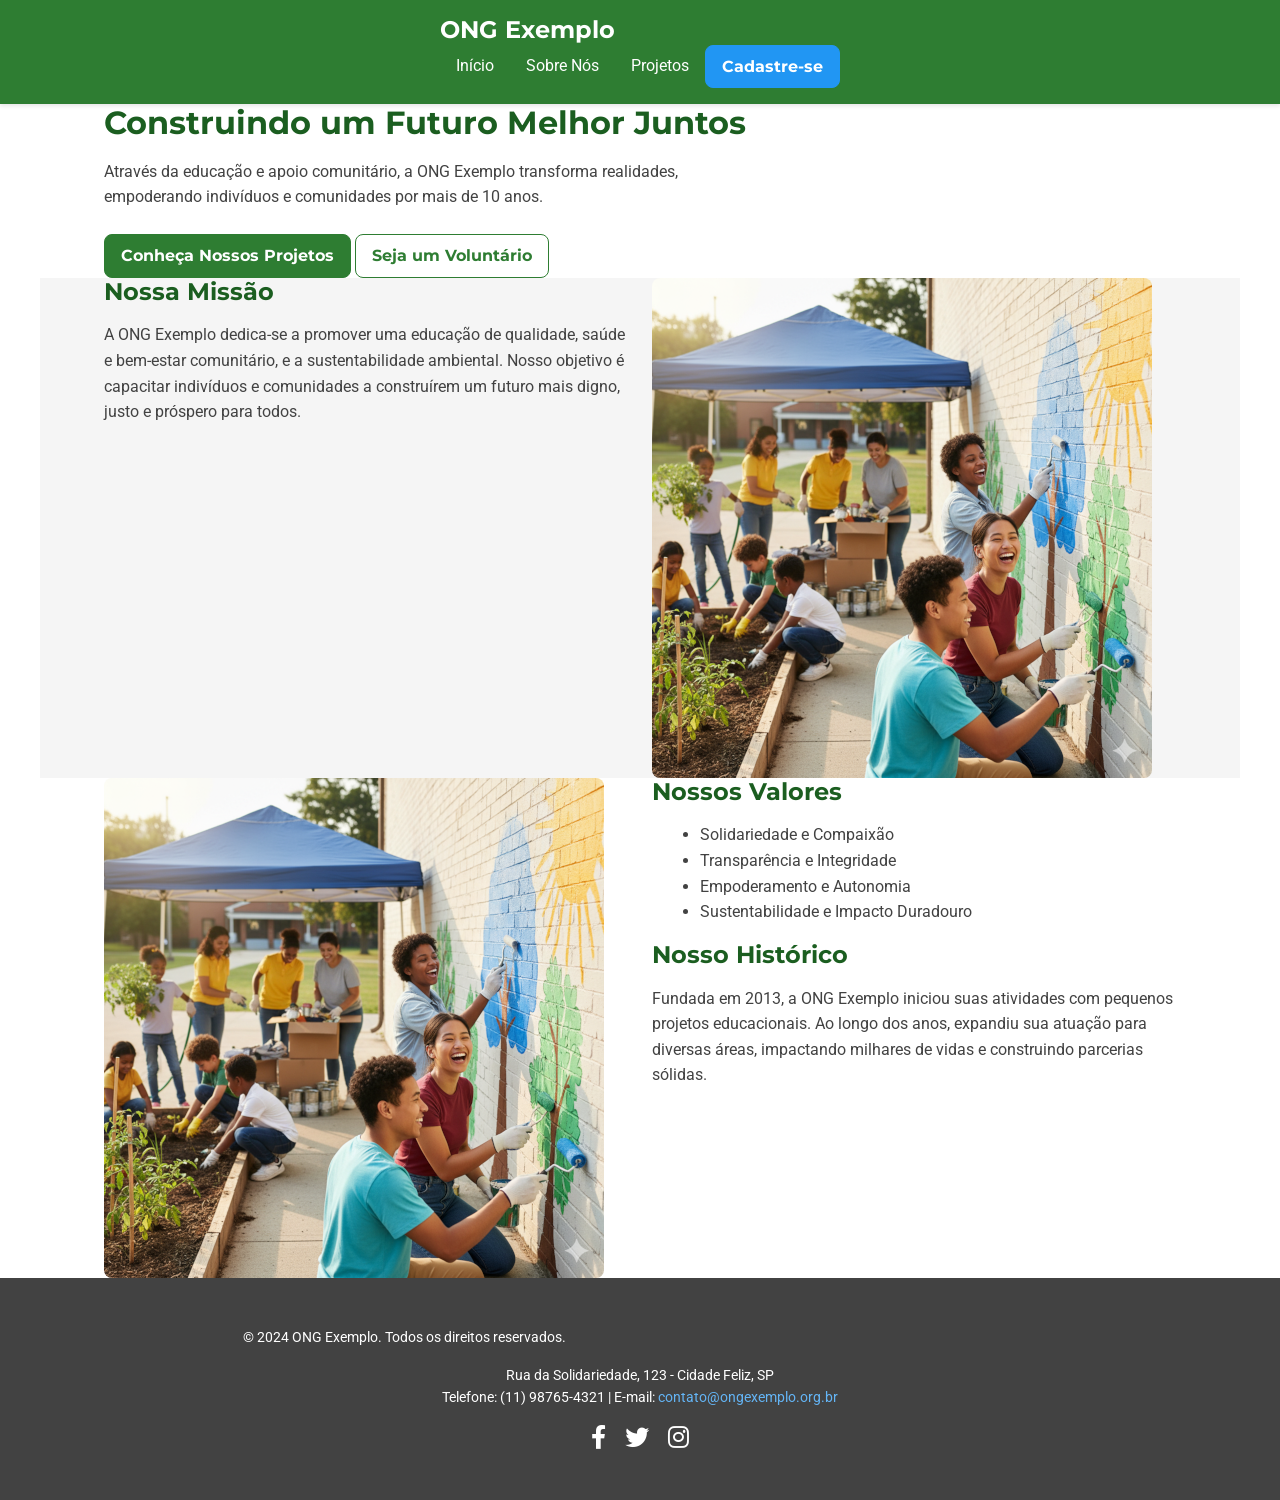
<file: index.html>
<!DOCTYPE html>
<html lang=pt-BR>
<head>
<meta charset=UTF-8>
<meta name=viewport content="width=device-width, initial-scale=1.0">
<title>ONG Exemplo: Transformando Vidas</title>
<link rel=stylesheet href=css/style.css>
<link rel=preconnect href=https://fonts.googleapis.com>
<link rel=preconnect href=https://fonts.gstatic.com crossorigin>
<link href="https://fonts.googleapis.com/css2?family=Montserrat:wght@400;700&family=Roboto:wght@400;500;700&display=swap" rel=stylesheet>
<link rel=stylesheet href=https://cdnjs.cloudflare.com/ajax/libs/font-awesome/6.0.0-beta3/css/all.min.css>
</head>
<body>
<header>
<div class="container flex-group--space-between">
<h1><a href=#home>ONG Exemplo</a></h1>
<nav>
<button class=hamburger-menu aria-label="Abrir menu de navegação">
<i class="fas fa-bars"></i>
</button>
<ul>
<li><a href=#home>Início</a></li>
<li><a href=#sobre-nos>Sobre Nós</a></li>
<li><a href=#projetos>Projetos</a></li>
<li><a href=#cadastro class="btn btn-secondary">Cadastre-se</a></li>
</ul>
</nav>
</div>
</header>
<main id=app-main role=main>
</main>
<footer>
<div class="container flex-group--space-between flex-group--column">
<p>&copy; 2024 ONG Exemplo. Todos os direitos reservados.</p>
<address>
Rua da Solidariedade, 123 - Cidade Feliz, SP<br>
Telefone: (11) 98765-4321 | E-mail: <a href=mailto:contato@ongexemplo.org.br>contato@ongexemplo.org.br</a>
</address>
<div class=social-media>
<a href=# class="fa-brands fa-facebook-f" aria-label="Visite nossa página no Facebook"></a>
<a href=# class="fa-brands fa-twitter" aria-label="Siga-nos no Twitter"></a>
<a href=# class="fa-brands fa-instagram" aria-label="Veja nosso perfil no Instagram"></a>
</div>
</div>
</footer>
<template id=template-home>
<section id=hero class=container>
<div class="grid-container flex-group--center">
<div class="col-md-12 col-lg-8">
<h2>Construindo um Futuro Melhor Juntos</h2>
<p>Através da educação e apoio comunitário, a ONG Exemplo transforma realidades, empoderando indivíduos e comunidades por mais de 10 anos.</p>
<div class="flex-group--center action-buttons">
<a href=#projetos class="btn btn-primary">Conheça Nossos Projetos</a>
<a href=#cadastro class="btn btn-outline-primary">Seja um Voluntário</a>
</div>
</div>
</div>
</section>
<section id=missao class=container>
<div class=grid-container>
<div class="col-md-12 col-lg-6">
<h3>Nossa Missão</h3>
<p>A ONG Exemplo dedica-se a promover uma educação de qualidade, saúde e bem-estar comunitário, e a sustentabilidade ambiental. Nosso objetivo é capacitar indivíduos e comunidades a construírem um futuro mais digno, justo e próspero para todos.</p>
</div>
<div class="col-md-12 col-lg-6">
<img src=img/equipe-voluntarios.png alt="Grupo de voluntários trabalhando juntos" loading=lazy>
</div>
</div>
</section>
<section id=valores-historico class=container>
<div class=grid-container>
<div class="col-md-12 col-lg-6">
<img src=img/equipe-voluntarios.png alt="Pessoas diversas sorrindo e se ajudando" loading=lazy>
</div>
<div class="col-md-12 col-lg-6">
<h3>Nossos Valores</h3>
<ul>
<li>Solidariedade e Compaixão</li>
<li>Transparência e Integridade</li>
<li>Empoderamento e Autonomia</li>
<li>Sustentabilidade e Impacto Duradouro</li>
</ul>
<h3>Nosso Histórico</h3>
<p>Fundada em 2013, a ONG Exemplo iniciou suas atividades com pequenos projetos educacionais. Ao longo dos anos, expandiu sua atuação para diversas áreas, impactando milhares de vidas e construindo parcerias sólidas.</p>
</div>
</div>
</section>
</template>
<template id=template-sobre-nos>
<section id=sobre-nos-content class=container>
<h2 class=text-center>Sobre Nós</h2>
<p class=text-center>Conheça mais sobre a história, a equipe e os princípios que movem a ONG Exemplo.</p>
<div class=grid-container>
<div class=col-md-12>
<h3>Quem Somos</h3>
<p>A ONG Exemplo é uma organização sem fins lucrativos dedicada a promover o desenvolvimento social e a sustentabilidade em comunidades vulneráveis. Acreditamos no poder da educação, da saúde e do engajamento comunitário para transformar realidades e construir um futuro mais justo e equitativo para todos.</p>
</div>
<div class="col-md-12 col-lg-6">
<h3>Nossa Visão</h3>
<p>Ser referência em impacto social, inspirando outras organizações e indivíduos a agirem em prol de um mundo mais solidário, onde todos tenham acesso a oportunidades e possam realizar seu potencial pleno.</p>
</div>
<div class="col-md-12 col-lg-6">
<h3>Nossa Equipe</h3>
<p>Contamos com uma equipe multidisciplinar de voluntários e profissionais apaixonados por causas sociais. De educadores a médicos, engenheiros a artistas, cada membro contribui com seu talento e dedicação para o sucesso de nossos projetos.</p>
</div>
</div>
<h3 class="text-center mt-xl">Impacto e Resultados</h3>
<div class="grid-container text-center stats-grid">
<div class=col-md-4>
<i class="fas fa-graduation-cap icon-large"></i>
<h4>Mais de 5.000 Alunos Impactados</h4>
<p>Através de programas de reforço escolar e oficinas.</p>
</div>
<div class=col-md-4>
<i class="fas fa-heartbeat icon-large"></i>
<h4>Mais de 2.000 Atendimentos de Saúde</h4>
<p>Em comunidades carentes, com médicos e dentistas voluntários.</p>
</div>
<div class=col-md-4>
<i class="fas fa-tree icon-large"></i>
<h4>Mais de 10.000 Árvores Plantadas</h4>
<p>Em projetos de reflorestamento e recuperação ambiental.</p>
</div>
</div>
</section>
</template>
<template id=template-projetos>
<section id=projetos-list class=container>
<h2 class=text-center>Nossos Projetos</h2>
<p class=text-center>Conheça as diversas iniciativas da ONG Exemplo que estão transformando vidas e construindo um futuro melhor para todos.</p>
<div class="grid-container projects-grid">
</div>
</section>
</template>
<template id=template-cadastro>
<section id=cadastro-form-content class=container>
<h2 class=text-center>Cadastre-se e Faça a Diferença</h2>
<p class=text-center>Junte-se à nossa equipe de voluntários ou contribua para nossos projetos.</p>
<form id=volunteer-form>
<fieldset>
<legend>Dados Pessoais</legend>
<div class=form-group>
<label for=nome>Nome Completo:</label>
<input type=text id=nome name=nome required minlength=3>
<small class=help-text>Seu nome completo para cadastro.</small>
</div>
<div class=form-group>
<label for=email>E-mail:</label>
<input type=email id=email name=email required>
<small class=help-text>Usaremos para contato e envio de atualizações.</small>
</div>
<div class=form-group>
<label for=telefone>Telefone (com DDD):</label>
<input type=tel id=telefone name=telefone pattern=^\(?\d{2}\)?[\s-]?\d{4,5}-?\d{4}$ placeholder="(XX) XXXXX-XXXX" required>
<small class=help-text>Formato: (XX) XXXXX-XXXX</small>
</div>
<div class=form-group>
<label for=dataNascimento>Data de Nascimento:</label>
<input type=date id=dataNascimento name=dataNascimento required>
</div>
<div class=form-group>
<label for=genero>Gênero:</label>
<select id=genero name=genero required>
<option value>Selecione...</option>
<option value=masculino>Masculino</option>
<option value=feminino>Feminino</option>
<option value=nao-binario>Não Binário</option>
<option value=prefiro-nao-dizer>Prefiro não dizer</option>
</select>
</div>
</fieldset>
<fieldset>
<legend>Interesses e Disponibilidade</legend>
<div class=form-group>
<label for=interesse>Área de Interesse:</label>
<select id=interesse name=interesse required>
<option value>Selecione uma área...</option>
<option value=educacao>Educação</option>
<option value=saude>Saúde Comunitária</option>
<option value=meio-ambiente>Meio Ambiente</option>
<option value=administrativo>Administrativo</option>
<option value=marketing>Marketing/Comunicação</option>
</select>
</div>
<div class=form-group>
<label>Disponibilidade:</label>
<label><input type=checkbox name=disponibilidade value=manha> Manhã</label>
<label><input type=checkbox name=disponibilidade value=tarde> Tarde</label>
<label><input type=checkbox name=disponibilidade value=noite> Noite</label>
<label><input type=checkbox name=disponibilidade value=fim-semana> Fim de Semana</label>
</div>
<div class=form-group>
<label for=mensagem>Mensagem (opcional):</label>
<textarea id=mensagem name=mensagem rows=5 maxlength=500></textarea>
<small class=help-text>Conte-nos um pouco sobre você e por que deseja ser voluntário.</small>
</div>
</fieldset>
<div class=form-group>
<label>
<input type=checkbox id=termos name=termos required>
Concordo com os <a href=#>Termos de Uso e Política de Privacidade</a>.
</label>
</div>
<button type=submit class="btn btn-primary">Enviar Cadastro</button>
<button type=reset class="btn btn-outline-primary">Limpar Formulário</button>
</form>
</section>
</template>
<script src=js/main.js></script>
</body>
</html>
</file>
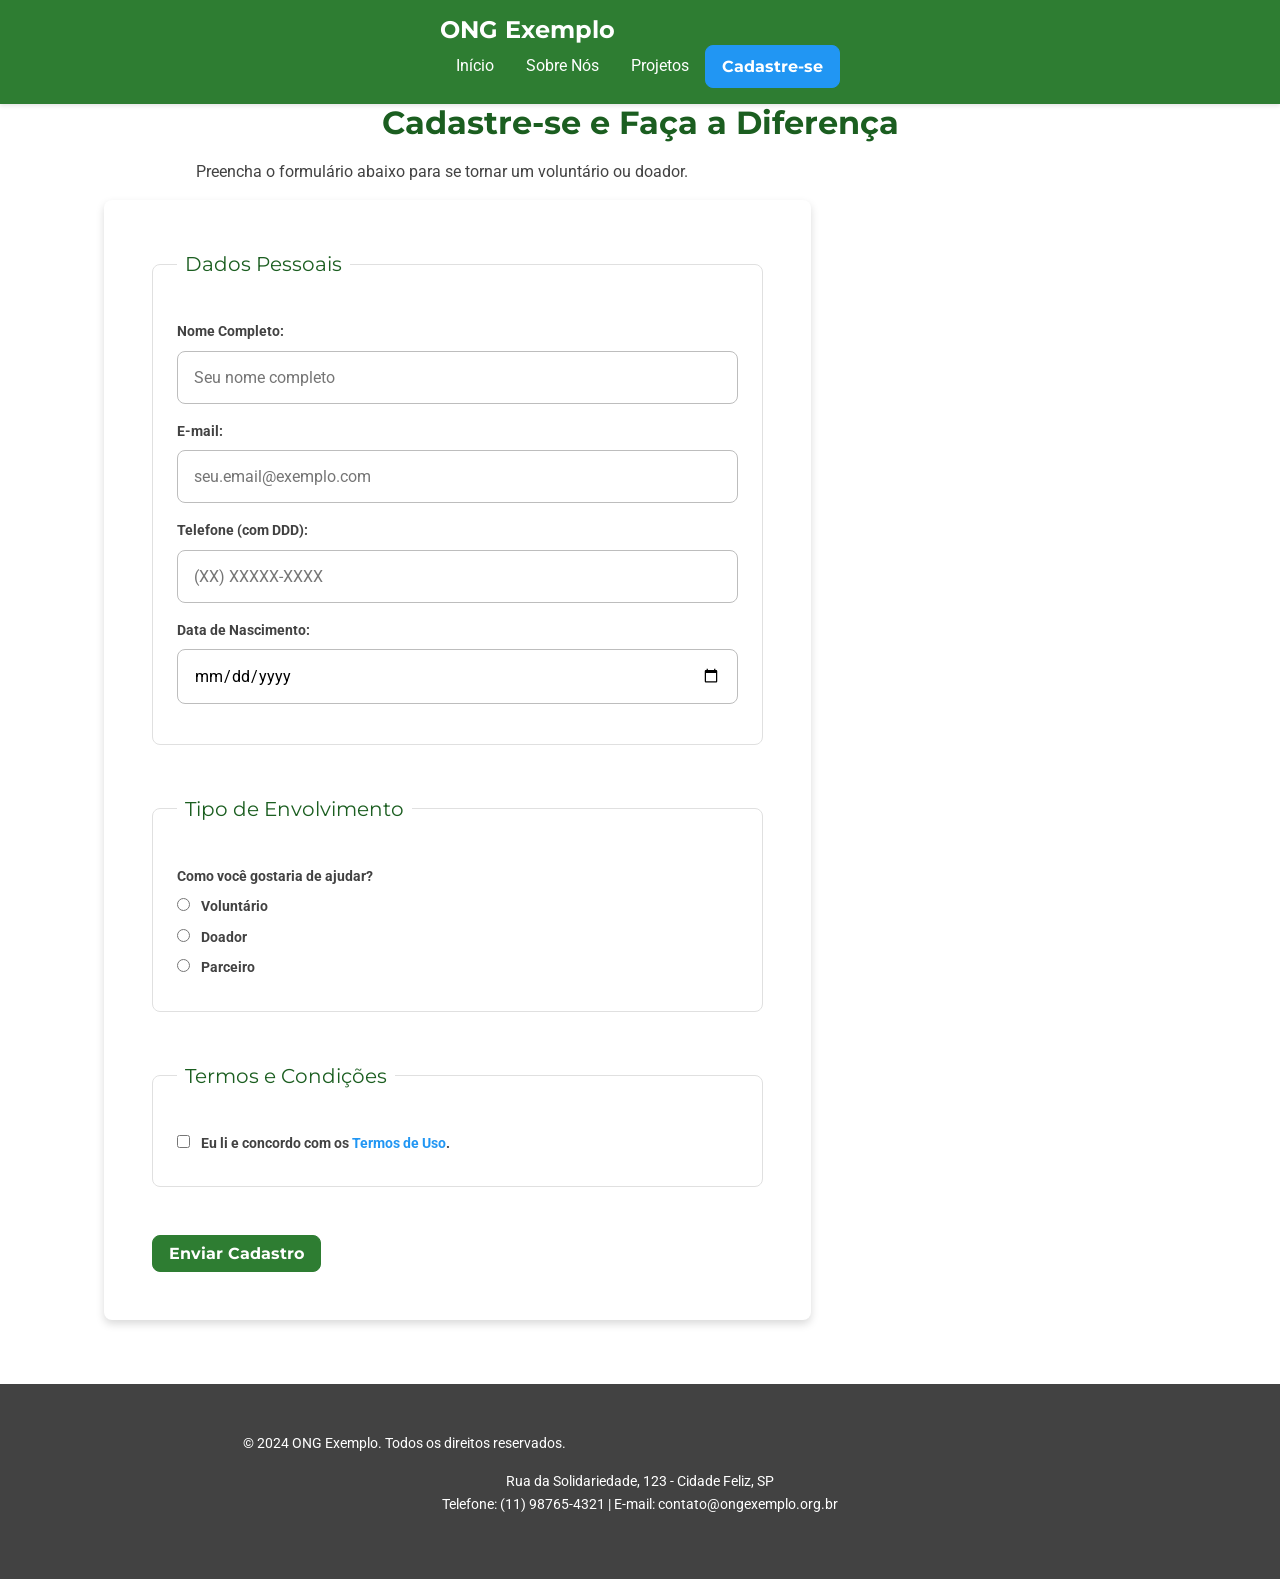
<file: cadastro.html>
<!DOCTYPE html>
<html lang="pt-BR">
<head>
    <meta charset="UTF-8">
    <meta name="viewport" content="width=device-width, initial-scale=1.0">
    <title>Cadastro - ONG Exemplo</title>
    <link rel="stylesheet" href="css/style.css">
    <link href="https://fonts.googleapis.com/css2?family=Montserrat:wght@400;700&family=Roboto:wght@300;400;700&display=swap" rel="stylesheet">
</head>
<body>
    <header>
        <div class="container flex-group--space-between">
            <h1><a href="index.html">ONG Exemplo</a></h1>
            <button class="hamburger-menu" aria-label="Abrir menu de navegação">☰</button>
            <nav>
                <ul>
                    <li><a href="index.html">Início</a></li>
                    <li class="dropdown">
                        <a href="#" class="dropbtn">Sobre Nós</a>
                        <div class="dropdown-content">
                            <a href="index.html#missao">Missão</a>
                            <a href="index.html#valores-historico">Valores e Histórico</a>
                        </div>
                    </li>
                    <li><a href="projetos.html">Projetos</a></li>
                    <li><a href="cadastro.html" class="btn btn-secondary">Cadastre-se</a></li>
                </ul>
            </nav>
        </div>
    </header>

    <main role="main">
        <section id="cadastro-form" class="container">
            <h2 style="text-align: center;">Cadastre-se e Faça a Diferença</h2>
            <p style="text-align: center;">Preencha o formulário abaixo para se tornar um voluntário ou doador.</p>

            <div class="grid-container flex-group--center">
                <form action="#" method="POST" class="col-md-12 col-lg-8">
                    <fieldset>
                        <legend>Dados Pessoais</legend>
                        <label for="nome-completo">Nome Completo:</label>
                        <input type="text" id="nome-completo" name="nome-completo" placeholder="Seu nome completo" required>

                        <label for="email-cadastro">E-mail:</label>
                        <input type="email" id="email-cadastro" name="email-cadastro" placeholder="seu.email@exemplo.com" required>

                        <label for="telefone">Telefone (com DDD):</label>
                        <input type="tel" id="telefone" name="telefone" placeholder="(XX) XXXXX-XXXX" pattern="\([0-9]{2}\) [0-9]{4,5}-[0-9]{4}" title="Formato: (XX) XXXXX-XXXX ou (XX) XXXX-XXXX" required>

                        <label for="data-nascimento">Data de Nascimento:</label>
                        <input type="date" id="data-nascimento" name="data-nascimento" required>
                    </fieldset>

                    <fieldset>
                        <legend>Tipo de Envolvimento</legend>
                        <label>Como você gostaria de ajudar?</label>
                        <div class="flex-group--align-start flex-group--column">
                            <label><input type="radio" name="tipo-ajuda" value="voluntario" required> Voluntário</label>
                            <label><input type="radio" name="tipo-ajuda" value="doador"> Doador</label>
                            <label><input type="radio" name="tipo-ajuda" value="parceiro"> Parceiro</label>
                        </div>
                    </fieldset>

                    <fieldset>
                        <legend>Termos e Condições</legend>
                        <label>
                            <input type="checkbox" name="termos" required> Eu li e concordo com os <a href="#" target="_blank">Termos de Uso</a>.
                        </label>
                    </fieldset>

                    <button type="submit" class="btn btn-primary">Enviar Cadastro</button>
                </form>
            </div>
        </section>
    </main>

    <footer>
        <div class="container">
            <p>&copy; 2024 ONG Exemplo. Todos os direitos reservados.</p>
            <address>
                Rua da Solidariedade, 123 - Cidade Feliz, SP<br>
                Telefone: (11) 98765-4321 | E-mail: contato@ongexemplo.org.br
            </address>
        </div>
    </footer>

    <script src="js/main.js"></script>
</body>
</html>
</file>
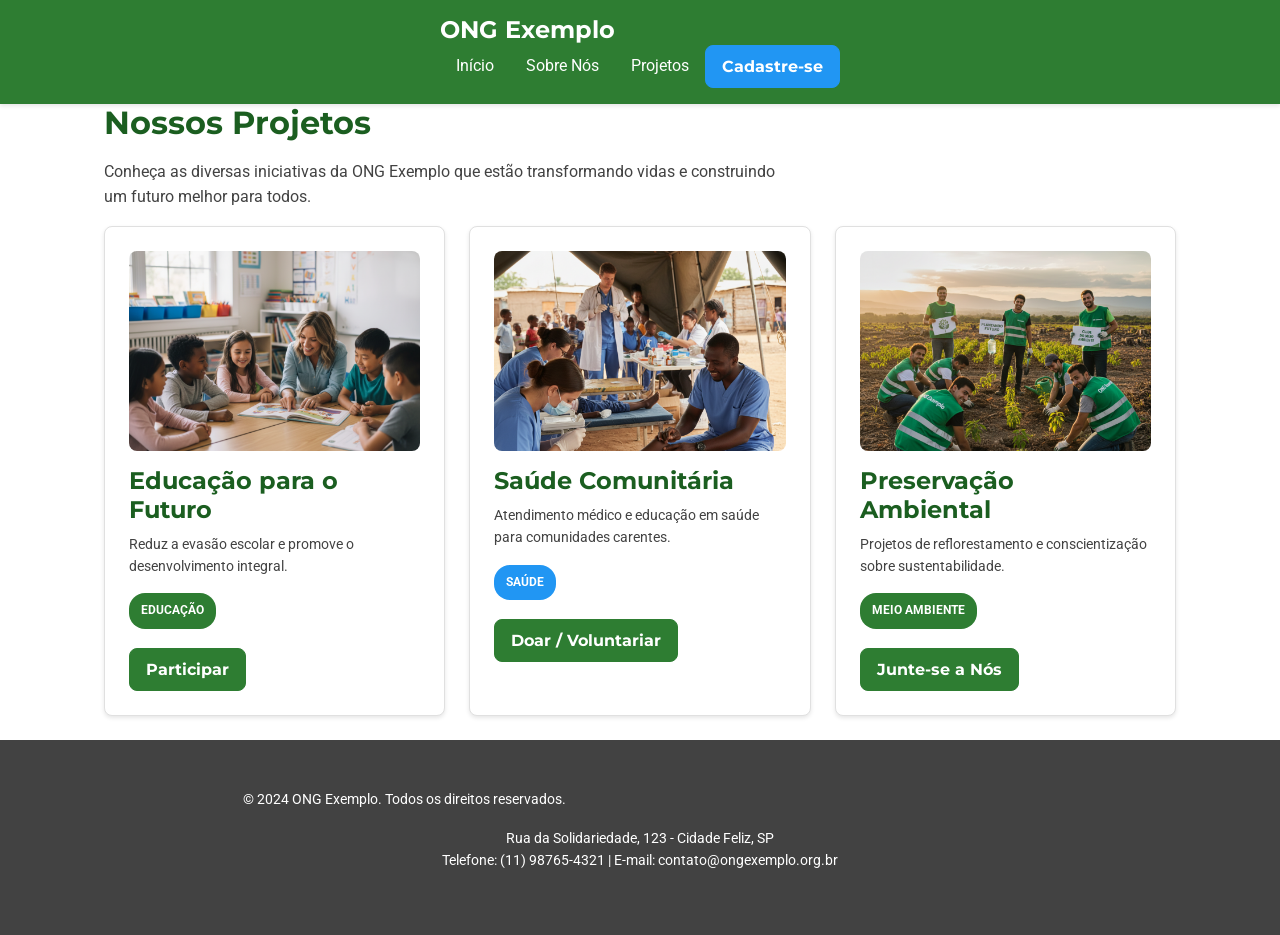
<file: projetos.html>
<!DOCTYPE html>
<html lang="pt-BR">
<head>
    <meta charset="UTF-8">
    <meta name="viewport" content="width=device-width, initial-scale=1.0">
    <title>Nossos Projetos - ONG Exemplo</title>
    <link rel="stylesheet" href="css/style.css">
    <link href="https://fonts.googleapis.com/css2?family=Montserrat:wght@400;700&family=Roboto:wght@300;400;700&display=swap" rel="stylesheet">
</head>
<body>
    <header>
        <div class="container flex-group--space-between">
            <h1><a href="index.html">ONG Exemplo</a></h1>
            <button class="hamburger-menu" aria-label="Abrir menu de navegação">☰</button>
            <nav>
                <ul>
                    <li><a href="index.html">Início</a></li>
                    <li class="dropdown">
                        <a href="#" class="dropbtn">Sobre Nós</a>
                        <div class="dropdown-content">
                            <a href="index.html#missao">Missão</a>
                            <a href="index.html#valores-historico">Valores e Histórico</a>
                        </div>
                    </li>
                    <li><a href="projetos.html">Projetos</a></li>
                    <li><a href="cadastro.html" class="btn btn-secondary">Cadastre-se</a></li>
                </ul>
            </nav>
        </div>
    </header>

    <main>
        <section id="todos-projetos" class="container">
            <h2>Nossos Projetos</h2>
            <p>Conheça as diversas iniciativas da ONG Exemplo que estão transformando vidas e construindo um futuro melhor para todos.</p>

            <div class="grid-container">
                <article class="card col-md-6 col-lg-4" id="educacao">
                    <img src="img/projeto-social.png" alt="Crianças estudando" class="card-image">
                    <div class="card-content">
                        <h3 class="card-title">Educação para o Futuro</h3>
                        <p class="card-description">Reduz a evasão escolar e promove o desenvolvimento integral.</p>
                        <div class="flex-group">
                            <span class="badge badge-primary">Educação</span>
                        </div>
                        <a href="cadastro.html" class="btn btn-primary" style="margin-top: 15px;">Participar</a>
                    </div>
                </article>

                <article class="card col-md-6 col-lg-4" id="saude">
                    <img src="img/medicos-voluntarios.png" alt="Ação de saúde comunitária" class="card-image">
                    <div class="card-content">
                        <h3 class="card-title">Saúde Comunitária</h3>
                        <p class="card-description">Atendimento médico e educação em saúde para comunidades carentes.</p>
                        <div class="flex-group">
                            <span class="badge badge-secondary">Saúde</span>
                        </div>
                        <a href="cadastro.html" class="btn btn-primary" style="margin-top: 15px;">Doar / Voluntariar</a>
                    </div>
                </article>

                <article class="card col-md-6 col-lg-4" id="ambiente">
                    <img src="img/projeto-replantar.png" alt="Voluntários plantando árvores" class="card-image">
                    <div class="card-content">
                        <h3 class="card-title">Preservação Ambiental</h3>
                        <p class="card-description">Projetos de reflorestamento e conscientização sobre sustentabilidade.</p>
                        <div class="flex-group">
                            <span class="badge badge-primary">Meio Ambiente</span>
                        </div>
                        <a href="cadastro.html" class="btn btn-primary" style="margin-top: 15px;">Junte-se a Nós</a>
                    </div>
                </article>

            </div>
        </section>
    </main>

    <footer>
        <div class="container">
            <p>&copy; 2024 ONG Exemplo. Todos os direitos reservados.</p>
            <address>
                Rua da Solidariedade, 123 - Cidade Feliz, SP<br>
                Telefone: (11) 98765-4321 | E-mail: contato@ongexemplo.org.br
            </address>
        </div>
    </footer>

    <script src="js/main.js"></script>
</body>
</html>
</file>
<file: css/style.css>
h1,h2,h3,h4,h5,h6,ol,p,ul{margin-bottom:var(--espacamento-sm)}blockquote,body{color:var(--cor-neutra-escura)}*,header h1,nav ul{margin:0}header,nav a{padding:var(--espacamento-sm) var(--espacamento-md)}.dropdown-content a:hover,nav a:hover{background-color:var(--cor-primaria-claro)}.card:hover,.dropdown-content,form,nav ul{box-shadow:var(--sombra-media)}h1,h2,h3,h4,h5,h6,legend{color:var(--cor-primaria-escuro)}.badge,.btn,label{font-weight:700}.btn,.text-center,footer{text-align:center}a,footer a:hover{color:var(--cor-secundaria-medio)}:root{--cor-primaria-claro:#4CAF50;--cor-primaria-medio:#2E7D32;--cor-primaria-escuro:#1B5E20;--cor-secundaria-claro:#64B5F6;--cor-secundaria-medio:#2196F3;--cor-secundaria-escuro:#1976D2;--cor-neutra-clara:#F5F5F5;--cor-neutra-media:#BDBDBD;--cor-neutra-escura:#424242;--cor-neutra-fundo:#FFFFFF;--cor-neutra-borda:#E0E0E0;--cor-sucesso:#4CAF50;--cor-erro:#F44336;--cor-aviso:#FFC107;--fonte-base:'Roboto',sans-serif;--fonte-titulo:'Montserrat',sans-serif;--tamanho-fonte-xs:0.75rem;--tamanho-fonte-sm:0.875rem;--tamanho-fonte-md:1rem;--tamanho-fonte-lg:1.25rem;--tamanho-fonte-xl:1.5rem;--tamanho-fonte-xxl:2rem;--tamanho-fonte-xxxl:2.5rem;--tamanho-fonte-xxxxl:3rem;--espacamento-xs:8px;--espacamento-sm:16px;--espacamento-md:24px;--espacamento-lg:32px;--espacamento-xl:48px;--espacamento-xxl:64px;--borda-arredondada:8px;--sombra-leve:0 2px 4px rgba(0, 0, 0, 0.1);--sombra-media:0 4px 8px rgba(0, 0, 0, 0.15)}*{padding:0;box-sizing:border-box}html{scroll-behavior:smooth}body{font-family:var(--fonte-base);font-size:var(--tamanho-fonte-md);line-height:1.6;background-color:var(--cor-neutra-fundo);-webkit-font-smoothing:antialiased;-moz-osx-font-smoothing:grayscale;min-height:100vh;display:flex;flex-direction:column}.btn,h1,h2,h3,h4,h5,h6,legend{font-family:var(--fonte-titulo)}main{flex-grow:1}a{text-decoration:none;transition:color .3s}a:hover{color:var(--cor-secundaria-escuro);text-decoration:underline}.btn,.dropdown-content a,.social-media a:hover,nav a:hover{text-decoration:none}h1,h2,h3,h4,h5,h6{line-height:1.2}h1{font-size:var(--tamanho-fonte-xxxxl)}h2{font-size:var(--tamanho-fonte-xxxl)}.hamburger-menu,h3{font-size:var(--tamanho-fonte-xxl)}h4,header h1{font-size:var(--tamanho-fonte-xl)}h5{font-size:var(--tamanho-fonte-lg)}h6{font-size:var(--tamanho-fonte-md)}img{max-width:100%;height:auto;display:block;border-radius:var(--borda-arredondada)}ol,ul{margin-left:var(--espacamento-xl)}blockquote{border-left:4px solid var(--cor-primaria-medio);padding-left:var(--espacamento-sm);font-style:italic;margin:var(--espacamento-md) 0}.dropdown-content a,.hamburger-menu,header,header h1,nav a{color:var(--cor-neutra-fundo)}.container{max-width:1200px;margin:0 auto;padding:0 var(--espacamento-sm)}.error-message,.help-text{margin-top:calc(var(--espacamento-xs)/ 2)}.grid-container{display:grid;gap:var(--espacamento-md);grid-template-columns:1fr}.flex-group,header,nav ul.nav-open{display:flex}.flex-group{flex-wrap:wrap;gap:var(--espacamento-sm);align-items:center;justify-content:flex-start}.flex-group--center{justify-content:center}.flex-group--space-between{justify-content:space-between}.flex-group--align-start{align-items:flex-start}.flex-group--align-end{align-items:flex-end}.flex-group--column{flex-direction:column}header{background-color:var(--cor-primaria-medio);box-shadow:var(--sombra-leve);justify-content:space-between;align-items:center;position:sticky;top:0;z-index:1000}header h1 a{color:inherit}nav ul{list-style:none;padding:0;display:none;flex-direction:column;position:absolute;top:100%;left:0;width:100%;background-color:var(--cor-primaria-escuro)}.dropdown:hover .dropdown-content,.hamburger-menu,nav a{display:block}nav a{transition:background-color .3s}.social-media a:hover,footer a{color:var(--cor-secundaria-claro)}.hamburger-menu{cursor:pointer;background:0 0;border:none;padding:0}.btn-primary:disabled,.card-description,label{color:var(--cor-neutra-escura)}.btn-primary:active,.btn-primary:focus,.btn-primary:hover,.dropdown-content{background-color:var(--cor-primaria-escuro)}.card,fieldset{padding:var(--espacamento-md)}.dropdown{position:relative}.dropdown-content{display:none;position:absolute;min-width:160px;z-index:1;border-radius:var(--borda-arredondada);overflow:hidden}.card,form{background-color:var(--cor-neutra-fundo)}.dropdown-content a{padding:var(--espacamento-xs) var(--espacamento-sm);display:block;text-align:left}.card{border:1px solid var(--cor-neutra-borda);border-radius:var(--borda-arredondada);box-shadow:var(--sombra-leve);margin-bottom:var(--espacamento-md);transition:transform .3s,box-shadow .3s}.btn,.card-image{border-radius:var(--borda-arredondada)}.card:hover{transform:translateY(-5px)}.card-image{width:100%;height:200px;object-fit:cover;margin-bottom:var(--espacamento-sm)}.card-title,label{margin-bottom:var(--espacamento-xs)}.card-title{font-size:var(--tamanho-fonte-xl)}.card-description,legend{margin-bottom:var(--espacamento-sm)}.card-description{font-size:var(--tamanho-fonte-sm)}.btn{display:inline-block;padding:var(--espacamento-xs) var(--espacamento-sm);font-size:var(--tamanho-fonte-md);cursor:pointer;transition:background-color .3s,color .3s,border-color .3s,box-shadow .3s;border:none}.btn-primary{background-color:var(--cor-primaria-medio);color:var(--cor-neutra-fundo);border:1px solid var(--cor-primaria-medio)}.btn-primary:focus,.btn-primary:hover{border-color:var(--cor-primaria-escuro);box-shadow:0 0 0 3px rgba(46,125,50,.5)}.btn-primary:active{transform:translateY(1px)}.btn-primary:disabled{background-color:var(--cor-neutra-media);border-color:var(--cor-neutra-media);cursor:not-allowed;opacity:.7}.btn-secondary{background-color:var(--cor-secundaria-medio);color:var(--cor-neutra-fundo);border:1px solid var(--cor-secundaria-medio)}.btn-secondary:focus,.btn-secondary:hover{background-color:var(--cor-secundaria-escuro);border-color:var(--cor-secundaria-escuro);box-shadow:0 0 0 3px rgba(33,150,243,.5)}.btn-outline-primary{background-color:transparent;color:var(--cor-primaria-medio);border:1px solid var(--cor-primaria-medio)}.btn-outline-primary:focus,.btn-outline-primary:hover{background-color:var(--cor-primaria-claro);color:var(--cor-neutra-fundo);box-shadow:0 0 0 3px rgba(46,125,50,.3)}form{padding:var(--espacamento-xl);border-radius:var(--borda-arredondada);margin-bottom:var(--espacamento-xxl)}fieldset{border:1px solid var(--cor-neutra-borda);border-radius:var(--borda-arredondada);margin-bottom:var(--espacamento-xl)}legend{font-size:var(--tamanho-fonte-lg);padding:0 var(--espacamento-xs)}label{display:block;font-size:var(--tamanho-fonte-sm)}input[type=date],input[type=email],input[type=number],input[type=tel],input[type=text],select,textarea{width:100%;padding:var(--espacamento-sm);margin-bottom:var(--espacamento-sm);border:1px solid var(--cor-neutra-media);border-radius:var(--borda-arredondada);font-family:var(--fonte-base);font-size:var(--tamanho-fonte-md);transition:border-color .3s,box-shadow .3s}input[type=date]:focus,input[type=email]:focus,input[type=number]:focus,input[type=tel]:focus,input[type=text]:focus,select:focus,textarea:focus{border-color:var(--cor-secundaria-medio);box-shadow:0 0 0 2px rgba(33,150,243,.25);outline:0}input:invalid:focus{border-color:var(--cor-erro);box-shadow:0 0 0 2px rgba(244,67,54,.25)}input:valid:focus{border-color:var(--cor-sucesso);box-shadow:0 0 0 2px rgba(76,175,80,.25)}input[type=checkbox],input[type=radio]{margin-right:var(--espacamento-xs)}.form-group{margin-bottom:var(--espacamento-md)}.icon-large,footer address{margin-bottom:var(--espacamento-sm)}.help-text{font-size:var(--tamanho-fonte-xs);color:var(--cor-neutra-media);display:block}input.is-invalid,select.is-invalid,textarea.is-invalid{border-color:var(--cor-erro);box-shadow:0 0 0 2px rgba(244,67,54,.25)}.error-message{color:var(--cor-erro);font-size:var(--tamanho-fonte-sm);display:block}.mt-xl{margin-top:var(--espacamento-xl)}.action-buttons{gap:var(--espacamento-md);margin-top:var(--espacamento-md)}.icon-large{font-size:var(--tamanho-fonte-xxxl);color:var(--cor-primaria-medio)}.alert,footer{font-size:var(--tamanho-fonte-sm)}.alert,section{margin-bottom:var(--espacamento-md)}.stats-grid .col-md-4{border-right:1px solid var(--cor-neutra-borda)}.stats-grid .col-md-4:last-child{border-right:none}.alert{padding:var(--espacamento-sm);border-radius:var(--borda-arredondada);border:1px solid transparent}.alert-success{background-color:#e8f5e9;color:var(--cor-sucesso);border-color:var(--cor-sucesso)}.alert-error{background-color:#ffebee;color:var(--cor-erro);border-color:var(--cor-erro)}.alert-warning{background-color:#fffde7;color:var(--cor-aviso);border-color:var(--cor-aviso)}.badge,.social-media a,footer{color:var(--cor-neutra-fundo)}.badge{display:inline-block;padding:var(--espacamento-xs) calc(var(--espacamento-xs) * 1.5);font-size:var(--tamanho-fonte-xs);background-color:var(--cor-neutra-media);border-radius:16px;margin-right:4px;margin-bottom:4px;text-transform:uppercase}.badge-primary{background-color:var(--cor-primaria-medio)}.badge-secondary{background-color:var(--cor-secundaria-medio)}.badge-info{background-color:#03a9f4}section{padding:var(--espacamento-xl) 0}section:nth-of-type(2n){background-color:var(--cor-neutra-clara)}footer{background-color:var(--cor-neutra-escura);padding:var(--espacamento-xl) var(--espacamento-md);margin-top:auto}footer address{font-style:normal}.social-media a{font-size:var(--tamanho-fonte-xl);margin:0 var(--espacamento-xs)}@media (min-width:480px){.container{padding:0 var(--espacamento-md)}h1{font-size:var(--tamanho-fonte-xxxl)}h2{font-size:var(--tamanho-fonte-xxl)}h3{font-size:var(--tamanho-fonte-xl)}}@media (min-width:768px){nav ul,nav ul.nav-open{display:flex}.container{padding:0 var(--espacamento-lg)}.grid-container{grid-template-columns:repeat(12,1fr)}.col-md-1{grid-column:span 1}.col-md-2{grid-column:span 2}.col-md-3{grid-column:span 3}.col-md-4{grid-column:span 4}.col-md-5{grid-column:span 5}.col-md-6{grid-column:span 6}.col-md-7{grid-column:span 7}.col-md-8{grid-column:span 8}.col-md-9{grid-column:span 9}.col-md-10{grid-column:span 10}.col-md-11{grid-column:span 11}.col-md-12{grid-column:span 12}header{padding:var(--espacamento-sm) var(--espacamento-xl)}.hamburger-menu{display:none}nav ul{position:static;flex-direction:row;background-color:transparent;box-shadow:none;width:auto}nav a{padding:var(--espacamento-xs) var(--espacamento-sm);color:var(--cor-neutra-fundo)}nav a:hover{background-color:var(--cor-primaria-claro)}.dropdown-content{position:absolute}.stats-grid .col-md-4:first-child{border-left:none}}@media (min-width:1024px){.container{padding:0 var(--espacamento-xl)}.grid-container{grid-template-columns:repeat(12,1fr)}.col-lg-1{grid-column:span 1}.col-lg-2{grid-column:span 2}.col-lg-3{grid-column:span 3}.col-lg-4{grid-column:span 4}.col-lg-5{grid-column:span 5}.col-lg-6{grid-column:span 6}.col-lg-7{grid-column:span 7}.col-lg-8{grid-column:span 8}.col-lg-9{grid-column:span 9}.col-lg-10{grid-column:span 10}.col-lg-11{grid-column:span 11}.col-lg-12{grid-column:span 12}}@media (min-width:1280px){.container{padding:0 var(--espacamento-xxl)}.grid-container{grid-template-columns:repeat(12,1fr)}.col-xl-1{grid-column:span 1}.col-xl-2{grid-column:span 2}.col-xl-3{grid-column:span 3}.col-xl-4{grid-column:span 4}.col-xl-5{grid-column:span 5}.col-xl-6{grid-column:span 6}.col-xl-7{grid-column:span 7}.col-xl-8{grid-column:span 8}.col-xl-9{grid-column:span 9}.col-xl-10{grid-column:span 10}.col-xl-11{grid-column:span 11}.col-xl-12{grid-column:span 12}}:focus-visible{outline:3px solid var(--cor-secundaria-medio);outline-offset:2px;border-radius:var(--borda-arredondada)}:focus{outline:0}input[type=checkbox]:focus-visible,input[type=radio]:focus-visible{box-shadow:0 0 0 3px rgba(33,150,243,.5)}@media (max-width:767px){body{font-size:var(--tamanho-fonte-lg)}h1{font-size:var(--tamanho-fonte-xxxl)}h2{font-size:var(--tamanho-fonte-xxl)}h3{font-size:var(--tamanho-fonte-xl)}}dd,dt,li,p{max-width:75ch}@media (prefers-color-scheme:dark){body,footer{background-color:#121212}.card,form,header,section:nth-of-type(2n){background-color:#1e1e1e}body{color:var(--cor-neutra-clara)}header{box-shadow:0 2px 5px rgba(0,0,0,.5)}a,h1,h2,h3,h4,h5,h6{color:var(--cor-secundaria-claro)}.card,form{border-color:#333;box-shadow:none}input[type=date],input[type=email],input[type=number],input[type=tel],input[type=text],select,textarea{background-color:#282828;border-color:#444;color:var(--cor-neutra-fundo)}:focus-visible{outline:3px solid var(--cor-secundaria-claro);outline-offset:2px;border-radius:var(--borda-arredondada)}.social-media a{color:var(--cor-neutra-media)}}@media screen and (forced-colors:active){.card,body,footer,form,header,section{border-color:ButtonText!important}a,a:active,a:hover{color:LinkText!important;text-decoration:underline;font-weight:700}.btn-primary,.btn-secondary,button{background-color:transparent!important;border:2px solid ButtonText!important;color:ButtonText!important}:focus-visible{outline:Highlight solid 3px!important;outline-offset:3px}input[type=date],input[type=email],input[type=number],input[type=tel],input[type=text],select,textarea{border:2px solid ButtonText!important;background-color:Field!important;color:FieldText!important}.fa-bars,.fa-brands{color:ButtonText!important}img[alt]:not([role=presentation]){border:2px dotted ButtonText}}
</file>
